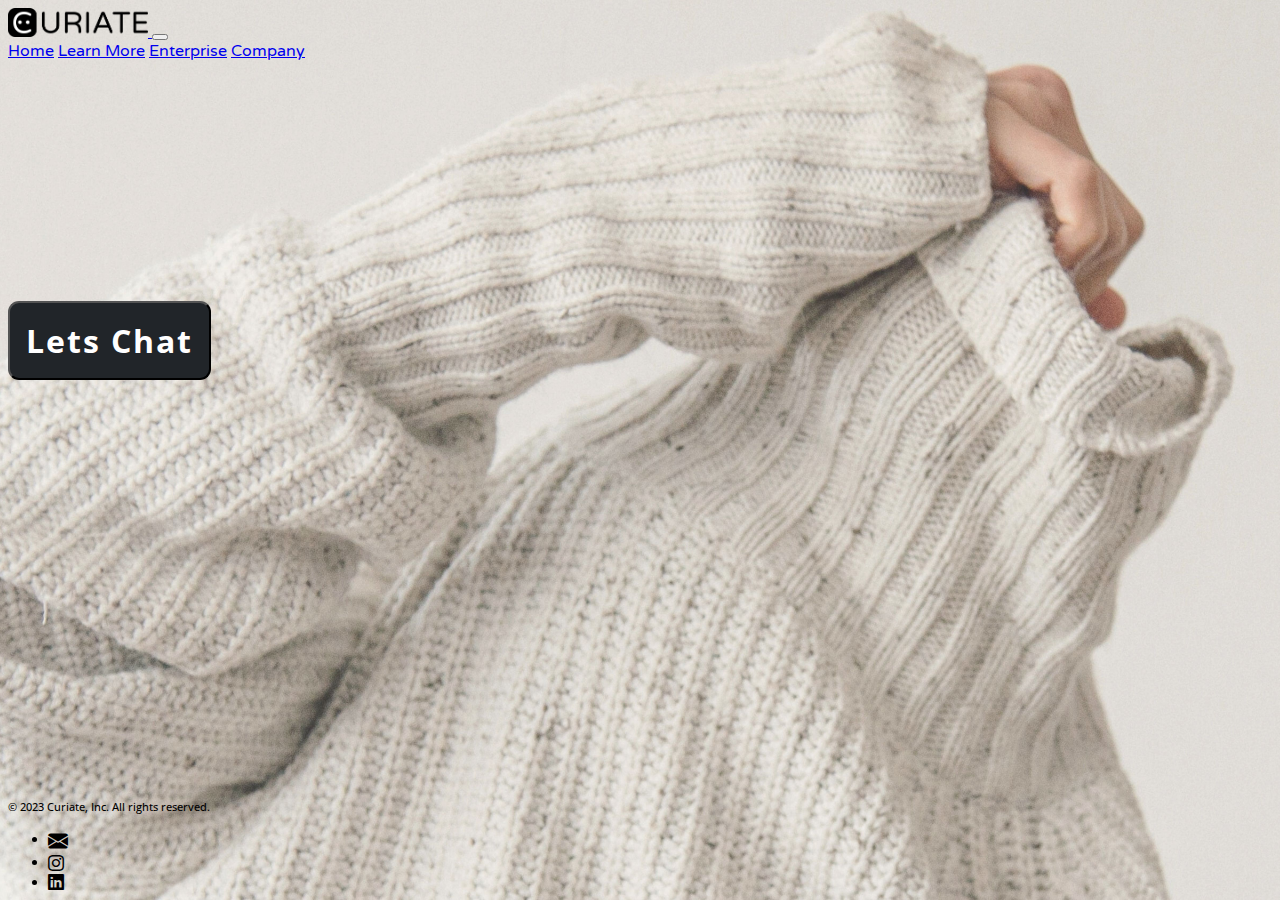
<file: investors.html>
<!DOCTYPE html>
<html lang="en">
  <head>
    <!-- Google tag (gtag.js) -->
    <script
      async
      src="https://www.googletagmanager.com/gtag/js?id=G-TH2ETNW6WL"
    ></script>
    <meta charset="utf-8" />
    <meta content="width=device-width, initial-scale=1.0" name="viewport" />

    <title>Curiate</title>
    <meta content="" name="description" />
    <meta content="" name="keywords" />

    <link href="assets/images/favicon.png" rel="icon" />

    <link rel="preconnect" href="https://fonts.googleapis.com" />
    <link rel="preconnect" href="https://fonts.gstatic.com" crossorigin />
    <link
      href="https://fonts.googleapis.com/css2?family=Varela+Round&display=swap"
      rel="stylesheet"
    />
    <link rel="preconnect" href="https://fonts.googleapis.com" />
    <link rel="preconnect" href="https://fonts.gstatic.com" crossorigin />
    <link
      href="https://fonts.googleapis.com/css2?family=Open+Sans:ital,wght@0,300;0,400;0,500;0,600;0,700;0,800;1,300;1,400;1,500;1,600;1,700;1,800&display=swap"
      rel="stylesheet"
    />

    <link
      href="https://cdn.jsdelivr.net/npm/bootstrap@5.3.1/dist/css/bootstrap.min.css"
      rel="stylesheet"
      integrity="sha384-4bw+/aepP/YC94hEpVNVgiZdgIC5+VKNBQNGCHeKRQN+PtmoHDEXuppvnDJzQIu9"
      crossorigin="anonymous"
    />
    <link
      rel="stylesheet"
      href="https://cdn.jsdelivr.net/npm/bootstrap-icons@1.10.5/font/bootstrap-icons.css"
    />

    <link href="css/style.css" rel="stylesheet" />
    <script type="text/javascript" src="/js/script.js"></script>
  </head>
  <body
    style="
      background-image: url(./assets/images/investors-bg.jpg);
      background-size: cover;
      background-position: center center;
      background-attachment: fixed;
    "
  >
    <main>
      <nav class="navbar navbar-expand-lg mt-lg-3 mb-lg-5">
        <div class="container container-lg-fluid">
          <a class="navbar-brand d-flex align-items-center" href="./index.html">
            <img
              id="navbar-logo"
              src="assets/images/logo-with-name.png"
              alt=""
            />
          </a>
          <button
            class="navbar-toggler"
            type="button"
            data-bs-toggle="collapse"
            data-bs-target="#navbarNavAltMarkup"
            aria-controls="navbarNavAltMarkup"
            aria-expanded="false"
            aria-label="Toggle navigation"
          >
            <span class="navbar-toggler-icon"></span>
          </button>
          <div class="collapse navbar-collapse" id="navbarNavAltMarkup">
            <div class="navbar-nav ms-auto">
              <a class="nav-item nav-link px-3" href="./index.html">Home</a>
              <a class="nav-item nav-link px-3" href="./learnmore.html"
                >Learn More</a
              >
              <a class="nav-item nav-link px-3" href="./partnerships.html"
                >Enterprise</a
              >
              <!-- <a class="nav-item nav-link" href="./meet-curiate.html">Demo</a> -->
              <a class="nav-item nav-link px-3" href="./about.html">Company</a>
            </div>
          </div>
        </div>
      </nav>
      <section class="content">
        <div
          class="container-fluid d-flex justify-content-center align-items-center"
        >
          <button
            type="submit"
            class="btn btn-frosted"
            onclick="window.open('https://calendly.com/meetcuriate')"
          >
            Lets Chat
          </button>
        </div>
      </section>
    </main>
    <div class="container">
      <footer class="text-center border-top border-dark">
        <div
          class="d-flex flex-wrap justify-content-between align-items-center"
        >
          <div class="col-md-4 d-flex text-center p-3 copyright-text">
            © 2023 Curiate, Inc. All rights reserved.
          </div>
          <ul class="nav col-md-4 justify-content-end list-unstyled d-flex">
            <li class="ms-3">
              <a class="text-muted" href="mailto:contact@curiate.cc">
                <i class="bi bi-envelope-fill" id="icon-social-email"></i>
              </a>
            </li>
            <li class="ms-3">
              <a
                class="text-muted"
                href="https://www.instagram.com/curiate.cc/"
                target="_blank"
              >
                <i class="bi bi-instagram" id="icon-social-instagram"></i>
              </a>
            </li>
            <li class="ms-3">
              <a
                class="text-muted"
                href="https://www.linkedin.com/company/curiateco/"
                target="_blank"
              >
                <i class="bi bi-linkedin" id="icon-social-linkedin"></i>
              </a>
            </li>
          </ul>
        </div>
      </footer>
    </div>

    <script
      src="https://cdn.jsdelivr.net/npm/bootstrap@5.3.1/dist/js/bootstrap.bundle.min.js"
      integrity="sha384-HwwvtgBNo3bZJJLYd8oVXjrBZt8cqVSpeBNS5n7C8IVInixGAoxmnlMuBnhbgrkm"
      crossorigin="anonymous"
    ></script>
    <script>
      // JavaScript to handle the active class toggle
      const navLinks = document.querySelectorAll(".nav-link");

      navLinks.forEach((link) => {
        link.addEventListener("click", function () {
          // Remove 'active' class from all nav links
          navLinks.forEach((link) => link.classList.remove("active"));
          // Add 'active' class to the clicked link
          this.classList.add("active");
        });
      });
    </script>
  </body>
</html>
</file>
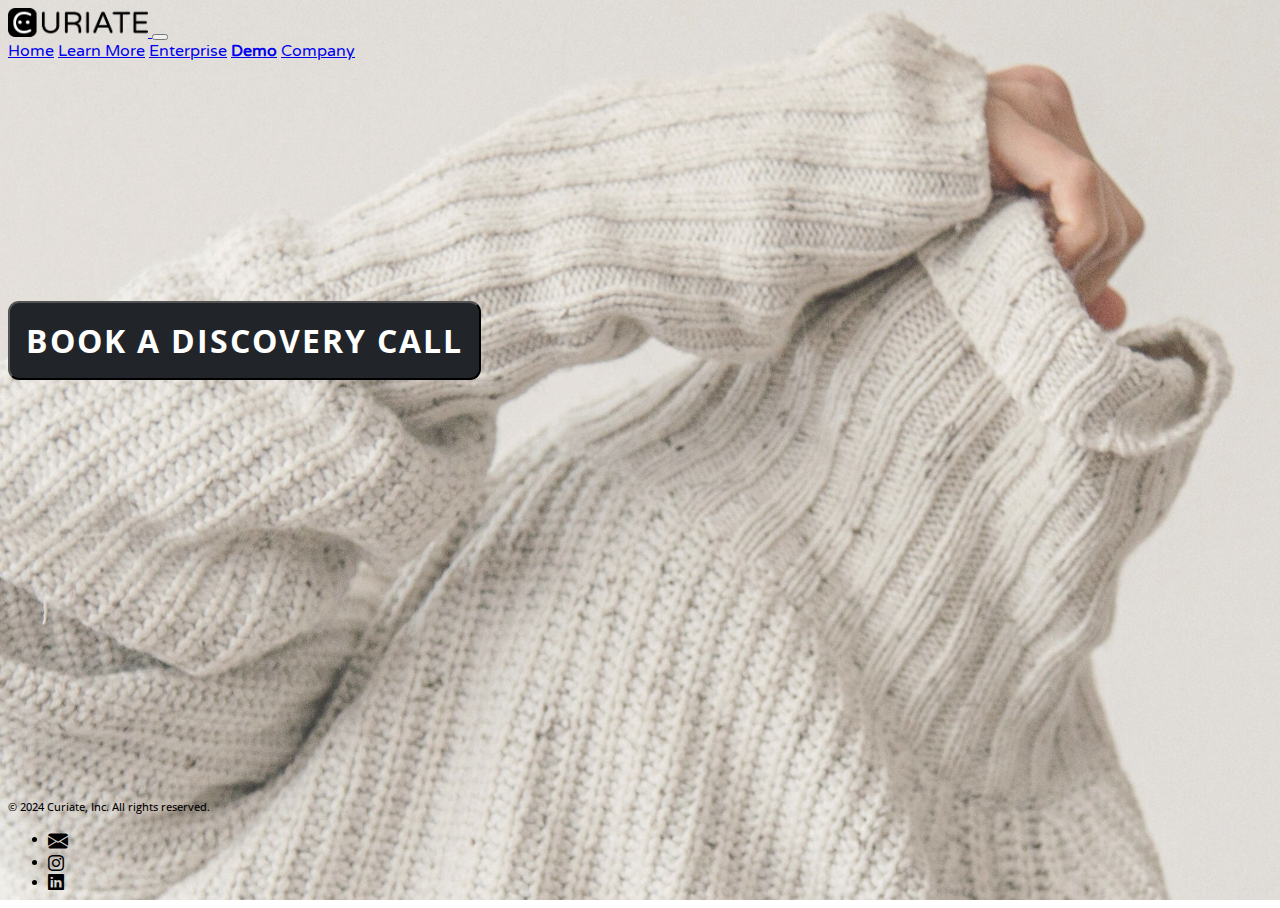
<file: meet-curiate.html>
<!DOCTYPE html>
<html lang="en">
  <head>
    <!-- Google tag (gtag.js) -->
    <script
      async
      src="https://www.googletagmanager.com/gtag/js?id=G-TH2ETNW6WL"
    ></script>
    <meta charset="utf-8" />
    <meta content="width=device-width, initial-scale=1.0" name="viewport" />

    <title>Curiate</title>
    <meta content="" name="description" />
    <meta content="" name="keywords" />

    <link href="assets/images/favicon.png" rel="icon" />

    <link rel="preconnect" href="https://fonts.googleapis.com" />
    <link rel="preconnect" href="https://fonts.gstatic.com" crossorigin />
    <link
      href="https://fonts.googleapis.com/css2?family=Varela+Round&display=swap"
      rel="stylesheet"
    />
    <link rel="preconnect" href="https://fonts.googleapis.com" />
    <link rel="preconnect" href="https://fonts.gstatic.com" crossorigin />
    <link
      href="https://fonts.googleapis.com/css2?family=Open+Sans:ital,wght@0,300;0,400;0,500;0,600;0,700;0,800;1,300;1,400;1,500;1,600;1,700;1,800&display=swap"
      rel="stylesheet"
    />

    <link
      href="https://cdn.jsdelivr.net/npm/bootstrap@5.3.1/dist/css/bootstrap.min.css"
      rel="stylesheet"
      integrity="sha384-4bw+/aepP/YC94hEpVNVgiZdgIC5+VKNBQNGCHeKRQN+PtmoHDEXuppvnDJzQIu9"
      crossorigin="anonymous"
    />
    <link
      rel="stylesheet"
      href="https://cdn.jsdelivr.net/npm/bootstrap-icons@1.10.5/font/bootstrap-icons.css"
    />

    <link href="css/style.css" rel="stylesheet" />
    <script type="text/javascript" src="/js/script.js"></script>
  </head>
  <body
    style="
      background-image: url(./assets/images/investors-bg.jpg);
      background-size: cover;
      background-position: center center;
      background-attachment: fixed;
    "
  >
    <main>
      <nav class="navbar navbar-expand-lg mt-lg-3 mb-lg-5">
        <div class="container container-lg-fluid">
          <a class="navbar-brand d-flex align-items-center" href="./index.html">
            <img
              id="navbar-logo"
              src="assets/images/logo-with-name.png"
              alt=""
            />
          </a>
          <button
            class="navbar-toggler"
            type="button"
            data-bs-toggle="collapse"
            data-bs-target="#navbarNavAltMarkup"
            aria-controls="navbarNavAltMarkup"
            aria-expanded="false"
            aria-label="Toggle navigation"
          >
            <span class="navbar-toggler-icon"></span>
          </button>
          <div class="collapse navbar-collapse" id="navbarNavAltMarkup">
            <div class="navbar-nav ms-auto">
              <a class="nav-item nav-link" href="./index.html">Home</a>
              <a class="nav-item nav-link" href="./learnmore.html"
                >Learn More</a
              >
              <a class="nav-item nav-link" href="./partnerships.html"
                >Enterprise</a
              >
              <a class="nav-item nav-link active" href="./meet-curiate.html"
                >Demo</a
              >
              <a class="nav-item nav-link" href="./about.html">Company</a>
            </div>
          </div>
        </div>
      </nav>
      <section class="content">
        <div
          class="container-fluid d-flex justify-content-center align-items-center"
        >
          <button
            type="submit"
            class="btn btn-frosted"
            onclick="window.open('https://calendly.com/meetcuriate')"
          >
            BOOK A DISCOVERY CALL
          </button>
        </div>
      </section>
    </main>
    <div class="container">
      <footer class="text-center border-top border-dark">
        <div
          class="d-flex flex-wrap justify-content-between align-items-center"
        >
          <div class="col-md-4 d-flex text-center p-3 copyright-text">
            © 2024 Curiate, Inc. All rights reserved.
          </div>
          <ul class="nav col-md-4 justify-content-end list-unstyled d-flex">
            <li class="ms-3">
              <a class="text-muted" href="mailto:contact@curiate.cc">
                <i class="bi bi-envelope-fill" id="icon-social-email"></i>
              </a>
            </li>
            <li class="ms-3">
              <a
                class="text-muted"
                href="https://www.instagram.com/curiate.cc/"
                target="_blank"
              >
                <i class="bi bi-instagram" id="icon-social-instagram"></i>
              </a>
            </li>
            <li class="ms-3">
              <a
                class="text-muted"
                href="https://www.linkedin.com/company/curiateco/"
                target="_blank"
              >
                <i class="bi bi-linkedin" id="icon-social-linkedin"></i>
              </a>
            </li>
          </ul>
        </div>
      </footer>
    </div>

    <script
      src="https://cdn.jsdelivr.net/npm/bootstrap@5.3.1/dist/js/bootstrap.bundle.min.js"
      integrity="sha384-HwwvtgBNo3bZJJLYd8oVXjrBZt8cqVSpeBNS5n7C8IVInixGAoxmnlMuBnhbgrkm"
      crossorigin="anonymous"
    ></script>
    <script>
      // JavaScript to handle the active class toggle
      const navLinks = document.querySelectorAll(".nav-link");

      navLinks.forEach((link) => {
        link.addEventListener("click", function () {
          // Remove 'active' class from all nav links
          navLinks.forEach((link) => link.classList.remove("active"));
          // Add 'active' class to the clicked link
          this.classList.add("active");
        });
      });
    </script>
  </body>
</html>
</file>
<file: css/style.css>
@import url('https://fonts.googleapis.com/css2?family=Space+Grotesk:wght@300..700&display=swap');

html {
  scroll-behavior: smooth;
  height: 100%;
}
body {
  background-color: white;
  min-height: 100vh;
  padding: 0;
  display: flex;
  flex-direction: column;
}
.custom-font {
  font-family: Arial, Helvetica, sans-serif;
}
nav {
  flex-grow: 0;
}
main {
  flex-grow: 1;
}
footer {
  flex-shrink: 0;
}

#dots-container {
  position: fixed;
  top: 50%;
  right: 20px;
  transform: translateY(-50%);
}

.dot {
  width: 7.5px;
  height: 7.5px;
  background-color: #ccc; /* Inactive dot color */
  border-radius: 50%;
  margin: 7.5px 0;
  cursor: pointer;
}

.active-dot {
  background-color: black; /* Active dot color */
}

.nav-link {
  font-family: "Varela Round", sans-serif;
}
.nav-link.active {
  font-weight: bold;
}
#navbar-logo {
  max-width: 140px;
  max-height: auto;
}
.video {
  max-width: 100%;
  max-height: auto;
}
#pg-2,
#pg-3,
#pg-4,
#pg-5 {
  display: none;
}

input[type="radio"] {
  filter: grayscale(200%) contrast(90%);
}
.p-form-in {
  font-family: "Varela Round", sans-serif;
}

.btn-schedule-call,
.btn-frosted {
  background-color: #212529 !important;
  color: #ffffff !important;
}
.btn-schedule-call:hover,
.btn-frosted:hover {
  background-color: #424649 !important;
}
.btn-frosted {
  border-radius: 11px !important;
}
@media screen and (min-width: 200px) {
  #icon-social-email {
    vertical-align: middle;
    font-size: 1rem;
    color: black;
  }
  #icon-social-instagram,
  #icon-social-linkedin {
    font-size: 0.75rem;
    color: black;
  }
  .copyright-text {
    font-family: "Open Sans", sans-serif;
    font-weight: 500;
    font-size: 6px;
  }
  #brand-name {
    padding-top: 1vw;
    font-weight: bold;
    letter-spacing: 2vw;
    line-height: 3.87vw;
    text-align: center;
    font-size: 10vw;
    padding-left: 1.5vw;
  }
  #brand-description {
    font-family: "Open Sans", sans-serif;
    font-weight: 700;
    line-height: 3vw;
    text-align: center;
    font-size: 2.46vw;
    letter-spacing: 0.4vw;
  }
  #email-label {
    font-family: "Open Sans", sans-serif;
    font-weight: 500;
    font-size: 3.07vw;
    letter-spacing: 0.76vw;
  }
  #input-email {
    font-family: "Varela Round", sans-serif;
    font-weight: 400;
    font-size: 3.07vw;
  }
  #input-button {
    font-family: "Varela Round", sans-serif;
    font-weight: 400;
    font-size: 3.07vw;
    letter-spacing: 0.1vw;
    padding-right: 20vw;
    padding-left: 20vw;
  }
  #learn-more-video {
    max-width: 100%;
    max-height: auto;
  }
  .arrow {
    text-align: center;
  }
  #arrow-pg-1 {
    margin: 3% 0% 0% 0%;
  }
  #arrow-pg-2 {
    margin: 3% 0% 0% 0%;
  }
  #arrow-pg-3 {
    margin: 3% 0% 0% 0%;
  }
  #arrow-pg-4 {
    margin: 3% 0% 0% 0%;
  }
  #arrow-pg-5 {
    margin: 3% 0% 0% 0%;
  }
  #learn-more-copy-pg-2 {
    margin-top: 1.5rem;
    max-width: 100%;
    max-height: auto;
  }
  #learn-more-img-pg-2 {
    max-width: 100%;
    max-height: auto;
  }
  #learn-more-copy-pg-3 {
    margin-top: 1.5rem;
    max-width: 100%;
    max-height: auto;
  }
  #learn-more-img-pg-3 {
    max-width: 100%;
    max-height: auto;
  }
  #learn-more-copy-pg-4 {
    margin-top: 1.5rem;
    max-width: 100%;
    max-height: auto;
  }
  #learn-more-img-pg-4 {
    max-width: 100%;
    max-height: auto;
  }
  #learn-more-copy-pg-5 {
    max-width: 100%;
    max-height: auto;
  }
  #learn-more-img-pg-5 {
    margin-top: 1.5rem;
    max-width: 100%;
    max-height: auto;
  }
  .tab-feature {
    margin-top: 0.75rem;
    border: 10px solid black;
    border-collapse: separate !important;
    border-radius: 15%;
    border-spacing: 1.5rem;
  }
  .tab-feature-header {
    text-align: center;
    font-family: "Open Sans", sans-serif;
    font-weight: 700;
    font-size: 2rem;
    color: black;
    letter-spacing: 0.5rem;
  }
  .tab-feature-ico {
    max-width: 3rem;
    max-height: auto;
    font-size: 3rem;
    color: black;
  }
  .tab-feature-text {
    font-family: "Open Sans", sans-serif;
    font-weight: 700;
    font-size: 1rem;
    letter-spacing: 0.25rem;
    color: black;
  }
  .box {
    background-color: #ffffffeb;
    box-shadow: rgba(0, 0, 0, 0.25) 0px 0.0625em 0.0625em,
      rgba(0, 0, 0, 0.25) 0px 0.125em 0.5em,
      rgba(255, 255, 255, 0.1) 0px 0px 0px 1px inset;
    border: none;
    border-radius: 4%;
    padding-left: 1.5rem;
    padding-right: 1.5rem;
    padding-top: 2rem;
    padding-bottom: 2rem;
    font-size: 1rem !important;
  }
  #p-head {
    font-family: "Varela Round", sans-serif;
    font-weight: bold;
    font-size: 1.6rem;
    color: black;
    margin-top: 1rem;
    margin-bottom: 1rem;
    text-align: center;
  }
  .p-form-in-cont {
    margin-top: 0.375rem;
    margin-bottom: 0.375rem;
  }
  .small-flex {
    flex-direction: column !important;
    width: 100% !important;
    align-items: center;
  }
  .col-12 > .col-6 {
    width: 100%;
  }
  .p-form-in-label {
    font-family: "Open Sans", sans-serif;
    font-weight: 700;
    font-size: 1rem;
  }
  .p-form-in {
    font-family: "Open Sans", sans-serif;
    font-weight: 700;
    font-size: 1rem;
  }
  .p-form-radio-legend {
    font-family: "Open Sans", sans-serif;
    font-weight: 700;
    font-size: 1rem;
    text-align: center;
  }
  .p-form-radio-label {
    font-family: "Open Sans", sans-serif;
    font-weight: 700;
    font-size: 1rem;
  }
  .btn-schedule-call {
    font-family: "Open Sans", sans-serif;
    font-weight: 700;
    font-size: 1rem;
    letter-spacing: 0.125rem;
    border: none;
    box-shadow: rgba(100, 100, 111, 0.2) 0px 7px 29px 0px;
    border-radius: 25px;
    padding: 0.4rem 1.2rem;
  }
  .btn-frosted {
    font-family: "Open Sans", sans-serif;
    font-weight: 700;
    font-size: 1rem;
    margin: 2.5rem auto 2.5rem auto;
    background: rgba(255, 255, 255, 0.5);
    border-radius: 50px;
  }
  .user-tx-ico {
    max-width: 2.5rem;
    max-height: auto;
    font-size: 2.5rem;
    color: black;
  }
  .user-tx-txt {
    font-family: "Open Sans", sans-serif;
    font-weight: 700;
    font-size: 1.75rem;
    letter-spacing: 0.25rem;
    color: black;
    text-align: center;
  }
  .p-tx-ico {
    max-height: auto;
    max-width: 50px;
    font-size: 50px;
    color: black;
  }
  .p-tx-txt {
    font-family: "Open Sans", sans-serif;
    font-weight: 700;
    font-size: 30px;
    letter-spacing: 4px;
    color: black;
    text-align: center;
  }
  #q-and-a {
    text-align: center;
    margin-top: 5vh;
    margin-left: 22.5%;
    margin-right: 25.5%;
  }
  #about-me-q {
    font-size: 1.5rem;
    font-family: "Varela Round", sans-serif;
  }
  #about-me-a {
    font-size: 0.75rem;
    font-family: "Varela Round", sans-serif;
  }
  #about-me-arrow-pg-1 {
    margin: 15% 0% 0% 0%;
  }
  #about-me-arrow-pg-2 {
    margin: 15% 0% 0% 0%;
  }
  #about-me-arrow-pg-3 {
    margin: 15% 0% 0% 0%;
  }
  #about-me-arrow-pg-4 {
    margin: 19% 0% 0% 0%;
  }
}
@media screen and (min-width: 388px) {
  .copyright-text {
    font-family: "Open Sans", sans-serif;
    font-weight: 500;
    font-size: 12px;
  }
  #brand-name {
    padding-top: 1vw;

    font-weight: bold;
    letter-spacing: 3.4vw;
    line-height: 3vw;
    text-align: center;
    font-size: 9vw;
    padding-left: 1.5vw;
  }
  #brand-description {
    font-family: "Open Sans", sans-serif;
    font-weight: 700;
    line-height: 3vw;
    text-align: center;
    font-size: 2.21vw;
    letter-spacing: 0.36vw;
  }
  #email-label {
    font-family: "Open Sans", sans-serif;
    font-weight: 500;
    font-size: 2.76vw;
    letter-spacing: 0.692vw;
  }
  #input-email {
    font-family: "Varela Round", sans-serif;
    font-weight: 400;
    font-size: 2.76vw;
  }
  #input-button {
    font-family: "Varela Round", sans-serif;
    font-weight: 400;
    font-size: 2.76vw;
    letter-spacing: 0.385vw;
    padding-right: 23.5vw;
    padding-left: 23.5vw;
  }
  #learn-more-video {
    max-width: 100%;
    max-height: auto;
  }
  .arrow {
    text-align: center;
  }
  #arrow-pg-1 {
    margin: 3% 0% 0% 0%;
  }
  #arrow-pg-2 {
    margin: 3% 0% 0% 0%;
  }
  #arrow-pg-3 {
    margin: 3% 0% 0% 0%;
  }
  #arrow-pg-4 {
    margin: 3% 0% 0% 0%;
  }
  #arrow-pg-5 {
    margin: 3% 0% 0% 0%;
  }
  #learn-more-copy-pg-2 {
    max-width: 100%;
    max-height: auto;
  }
  #learn-more-img-pg-2 {
    max-width: 100%;
    max-height: auto;
  }
  #learn-more-copy-pg-3 {
    max-width: 100%;
    max-height: auto;
  }
  #learn-more-img-pg-3 {
    max-width: 100%;
    max-height: auto;
  }
  #learn-more-copy-pg-4 {
    max-width: 100%;
    max-height: auto;
  }
  #learn-more-img-pg-4 {
    max-width: 100%;
    max-height: auto;
  }
  #learn-more-copy-pg-5 {
    max-width: 100%;
    max-height: auto;
  }
  #learn-more-img-pg-5 {
    max-width: 100%;
    max-height: auto;
  }
  .tab-feature {
    margin-top: 0.75rem;
    border: 10px solid black;
    border-collapse: separate !important;
    border-radius: 15%;
    border-spacing: 1.5rem;
  }
  .tab-feature-header {
    text-align: center;
    font-family: "Open Sans", sans-serif;
    font-weight: 700;
    font-size: 1.4rem;
    color: black;
  }
  .tab-feature-ico {
    max-width: 3rem;
    max-height: auto;
    font-size: 3rem;
    color: black;
  }
  .tab-feature-text {
    font-family: "Open Sans", sans-serif;
    font-weight: 700;
    font-size: 1rem;
    letter-spacing: 0.25rem;
    color: black;
  }
  .box {
    background-color: #ffffffeb;
    box-shadow: rgba(0, 0, 0, 0.25) 0px 0.0625em 0.0625em,
      rgba(0, 0, 0, 0.25) 0px 0.125em 0.5em,
      rgba(255, 255, 255, 0.1) 0px 0px 0px 1px inset;
    border: none;
    border-radius: 4%;
    padding-left: 1.5rem;
    padding-right: 1.5rem;
    padding-top: 2rem;
    padding-bottom: 2rem;
  }
  #p-head {
    font-family: "Varela Round", sans-serif;
    font-weight: bold;
    font-size: 1.6rem;
    color: black;
    margin-top: 1rem;
    margin-bottom: 1rem;
    text-align: center;
  }
  .small-flex {
    flex-direction: column !important;
    width: 100% !important;
    align-items: center;
  }
  .col-12 > .col-6 {
    width: 100%;
  }
  .p-form-in-cont {
    margin-top: 0.375rem;
    margin-bottom: 0.375rem;
  }
  .p-form-in-label {
    font-family: "Open Sans", sans-serif;
    font-weight: 700;
    font-size: 1rem;
  }
  .p-form-in {
    font-family: "Open Sans", sans-serif;
    font-weight: 700;
    font-size: 1rem;
  }
  .p-form-radio-legend {
    font-family: "Open Sans", sans-serif;
    font-weight: 700;
    font-size: 1rem;
    text-align: center;
  }
  .p-form-radio-label {
    font-family: "Open Sans", sans-serif;
    font-weight: 700;
    font-size: 1rem;
  }
  .btn-schedule-call {
    font-family: "Open Sans", sans-serif;
    font-weight: 500;
    font-size: 1rem;
    letter-spacing: 0.125rem;
    border: none;
    box-shadow: rgba(100, 100, 111, 0.2) 0px 7px 29px 0px;
    border-radius: 10px;
    padding: 0.4rem 1.2rem;
  }
  .btn-frosted {
    font-family: "Open Sans", sans-serif;
    font-weight: 700;
    font-size: 1.5rem;
    margin: 5rem auto 5rem auto;
    background: rgba(255, 255, 255, 0.5);
    border-radius: 50px;
  }
  .user-tx-ico {
    max-width: 2.5rem;
    max-height: auto;
    font-size: 2.5rem;
    color: black;
  }
  .user-tx-txt {
    font-family: "Open Sans", sans-serif;
    font-weight: 700;
    font-size: 1.75rem;
    letter-spacing: 0.25rem;
    color: black;
    text-align: center;
  }
  .p-tx-ico {
    max-height: auto;
    max-width: 50px;
    font-size: 50px;
    color: black;
  }
  .p-tx-txt {
    font-family: "Open Sans", sans-serif;
    font-weight: 700;
    font-size: 30px;
    letter-spacing: 4px;
    color: black;
    text-align: center;
  }
  #q-and-a {
    text-align: center;
    margin-top: 11vh;
    margin-left: 22.5%;
    margin-right: 25.5%;
  }
  #about-me-q {
    font-size: 2.5rem;
    font-family: "Varela Round", sans-serif;
  }
  #about-me-a {
    font-size: 1.25rem;
    font-family: "Varela Round", sans-serif;
  }
  #about-me-arrow-pg-1 {
    margin: 7% 0% 0% 0%;
  }
  #about-me-arrow-pg-2 {
    margin: 14% 0% 0% 0%;
  }
  #about-me-arrow-pg-3 {
    margin: 15% 0% 0% 0%;
  }
  #about-me-arrow-pg-4 {
    margin: 19% 0% 0% 0%;
  }
}
@media screen and (min-width: 576px) {
  .copyright-text {
    font-family: "Open Sans", sans-serif;
    font-weight: 500;
    font-size: 10px;
  }
  #brand-name {
    padding-top: 20px;
    font-family: "Varela Round", sans-serif;
    font-weight: bold;
    letter-spacing: 21.32px;
    line-height: 20px;
    text-align: center;
    font-size: 55px;
  }
  #brand-description {
    font-family: "Open Sans", sans-serif;
    font-weight: 700;
    line-height: 40px;
    text-align: center;
    font-size: 13.53px;
    letter-spacing: 2.2px;
  }
  #email-label {
    font-size: 16.92px;
    font-family: "Open Sans", sans-serif;
    font-weight: 500;
    letter-spacing: 4.2px;
  }
  #input-email {
    font-family: "Varela Round", sans-serif;
    font-weight: 400;
    font-size: 16.92px;
  }
  #input-button {
    font-family: "Varela Round", sans-serif;
    font-weight: 400;
    font-size: 16.92px;
    padding-right: 127px;
    padding-left: 127px;
  }
  #learn-more-video {
    max-width: 100%;
    max-height: auto;
  }
  .arrow {
    text-align: center;
  }
  #arrow-pg-1 {
    margin: 3% 0% 0% 0%;
  }
  #arrow-pg-2 {
    margin: 3% 0% 0% 0%;
  }
  #arrow-pg-3 {
    margin: 3% 0% 0% 0%;
  }
  #arrow-pg-4 {
    margin: 3% 0% 0% 0%;
  }
  #arrow-pg-5 {
    margin: 3% 0% 0% 0%;
  }
  #learn-more-copy-pg-2 {
    max-width: 100%;
    max-height: auto;
  }
  #learn-more-img-pg-2 {
    max-width: 100%;
    max-height: auto;
  }
  #learn-more-copy-pg-3 {
    max-width: 100%;
    max-height: auto;
  }
  #learn-more-img-pg-3 {
    max-width: 100%;
    max-height: auto;
  }
  #learn-more-copy-pg-4 {
    max-width: 100%;
    max-height: auto;
  }
  #learn-more-img-pg-4 {
    max-width: 100%;
    max-height: auto;
  }
  #learn-more-copy-pg-5 {
    max-width: 100%;
    max-height: auto;
  }
  #learn-more-img-pg-5 {
    max-width: 100%;
    max-height: auto;
  }
  .tab-feature {
    margin-top: 20px;
    border: 10px solid black;
    border-collapse: separate !important;
    border-radius: 15%;
    border-spacing: 1.5rem;
  }
  .tab-feature-header {
    text-align: center;
    font-family: "Open Sans", sans-serif;
    font-weight: 700;
    font-size: 5vw;
    color: black;
    letter-spacing: 0.5rem;
  }
  .tab-feature-ico {
    max-width: 3rem;
    max-height: auto;
    font-size: 3rem;
    color: black;
  }
  .tab-feature-text {
    font-family: "Open Sans", sans-serif;
    font-weight: 700;
    font-size: 1.75rem;
    letter-spacing: 0.25rem;
    color: black;
  }
  tr td {
    padding-left: 0.5rem;
    padding-right: 0.5rem;
    padding-top: 0.5rem;
    padding-bottom: 0.5rem;
  }
  .box {
    background-color: #ffffffeb;
    box-shadow: rgba(0, 0, 0, 0.25) 0px 0.0625em 0.0625em,
      rgba(0, 0, 0, 0.25) 0px 0.125em 0.5em,
      rgba(255, 255, 255, 0.1) 0px 0px 0px 1px inset;
    border: none;
    border-radius: 3%;
    padding-left: 1.5rem;
    padding-right: 1.5rem;
    padding-top: 2rem;
    padding-bottom: 2rem;
  }
  #p-head {
    font-family: "Varela Round", sans-serif;
    font-weight: bold;
    font-size: 1.6rem;
    color: black;
    margin-top: 1rem;
    margin-bottom: 1rem;
    text-align: center;
  }
  .small-flex {
    flex-direction: column !important;
    width: 100% !important;
    align-items: center;
  }
  .col-12 > .col-6 {
    width: 100%;
  }
  .p-form-in-cont {
    margin-top: 0.375rem;
    margin-bottom: 0.375rem;
  }
  .p-form-in-label {
    font-family: "Open Sans", sans-serif;
    font-weight: 700;
    font-size: 1rem;
  }
  .p-form-in {
    font-family: "Open Sans", sans-serif;
    font-weight: 700;
    font-size: 1rem;
  }
  .p-form-radio-legend {
    font-family: "Open Sans", sans-serif;
    font-weight: 700;
    font-size: 1rem;
    text-align: center;
  }
  .p-form-radio-label {
    font-family: "Open Sans", sans-serif;
    font-weight: 700;
    font-size: 1rem;
  }
  .p-radio-btn {
    margin-left: 0.5rem;
    padding-left: 0.5rem;
  }
  .btn-schedule-call {
    font-family: "Open Sans", sans-serif;
    font-weight: 500;
    font-size: 1rem;
    letter-spacing: 0.125rem;
    border: none;
    box-shadow: rgba(100, 100, 111, 0.2) 0px 7px 29px 0px;
    border-radius: 10px;
    padding: 0.4rem 1.2rem;
  }
  .btn-frosted {
    font-family: "Open Sans", sans-serif;
    font-weight: 700;
    font-size: 2rem;
    letter-spacing: 0.0625rem;
    padding: 0.5rem 0.5rem;
    background: rgba(255, 255, 255, 0.5);
    border-radius: 50px;
    margin: 7.5rem auto 7.5rem auto;
  }
  .user-tx-ico {
    max-width: 3rem;
    max-height: auto;
    font-size: 3rem;
    color: black;
  }
  .user-tx-txt {
    font-family: "Open Sans", sans-serif;
    font-weight: 700;
    font-size: 2rem;
    letter-spacing: 0.25rem;
    color: black;
    text-align: center;
  }
  .p-tx-ico {
    max-height: auto;
    max-width: 40px;
    font-size: 40px;
    color: black;
  }
  .p-tx-txt {
    font-family: "Open Sans", sans-serif;
    font-weight: 700;
    font-size: 30px;
    letter-spacing: 3px;
    color: black;
    text-align: center;
  }
  #q-and-a {
    text-align: center;
    margin-top: 11vh;
    margin-left: 22.5%;
    margin-right: 25.5%;
  }
  #about-me-q {
    font-size: 3rem;
    font-family: "Varela Round", sans-serif;
  }
  #about-me-a {
    font-size: 1.5rem;
    font-family: "Varela Round", sans-serif;
  }
  #about-me-arrow-pg-1 {
    margin: 7% 0% 0% 0%;
  }
  #about-me-arrow-pg-2 {
    margin: 14% 0% 0% 0%;
  }
  #about-me-arrow-pg-3 {
    margin: 15% 0% 0% 0%;
  }
  #about-me-arrow-pg-4 {
    margin: 19% 0% 0% 0%;
  }
}
@media screen and (min-width: 768px) {
  .copyright-text {
    font-family: "Open Sans", sans-serif;
    font-weight: 500;
    font-size: 10px;
  }
  #brand-name {
    padding-top: 20px;
    font-family: "Varela Round", sans-serif;
    font-weight: bold;
    letter-spacing: 23.26px;
    line-height: 50px;
    text-align: center;
    font-size: 60px;
  }
  #brand-description {
    font-family: "Open Sans", sans-serif;
    font-weight: 700;
    line-height: 25px;
    text-align: center;
    font-size: 14.76px;
    letter-spacing: 2.4px;
  }
  #email-label {
    font-size: 18.46px;
    font-family: "Open Sans", sans-serif;
    font-weight: 500;
    letter-spacing: 4.6px;
    text-align: center;
  }
  #input-email {
    font-family: "Varela Round", sans-serif;
    font-weight: 400;
    font-size: 18.46px;
  }
  #input-button {
    font-family: "Varela Round", sans-serif;
    font-weight: 400;
    font-size: 18.46px;
    padding-left: 130px;
    padding-right: 130px;
  }
  #learn-more-video {
    max-width: 100%;
    max-height: auto;
  }
  .arrow {
    text-align: center;
  }
  #arrow-pg-1 {
    margin: 3% 0% 0% 0%;
  }
  #arrow-pg-2 {
    margin: 3% 0% 0% 0%;
  }
  #arrow-pg-3 {
    margin: 3% 0% 0% 0%;
  }
  #arrow-pg-4 {
    margin: 3% 0% 0% 0%;
  }
  #arrow-pg-5 {
    margin: 3% 0% 0% 0%;
  }
  #learn-more-copy-pg-2 {
    max-width: 100%;
    max-height: auto;
  }
  #learn-more-img-pg-2 {
    max-width: 100%;
    max-height: auto;
  }
  #learn-more-copy-pg-3 {
    max-width: 100%;
    max-height: auto;
  }
  #learn-more-img-pg-3 {
    max-width: 100%;
    max-height: auto;
  }
  #learn-more-copy-pg-4 {
    max-width: 100%;
    max-height: auto;
  }
  #learn-more-img-pg-4 {
    max-width: 100%;
    max-height: auto;
  }
  #learn-more-copy-pg-5 {
    max-width: 100%;
    max-height: auto;
  }
  #learn-more-img-pg-5 {
    max-width: 100%;
    max-height: auto;
  }
  .tab-feature {
    margin-top: 20px;
    border: 10px solid black;
    border-collapse: separate !important;
    border-radius: 15%;
    border-spacing: 20px;
  }
  .tab-feature-header {
    text-align: center;
    font-family: "Open Sans", sans-serif;
    font-weight: 700;
    font-size: 50px;
    color: black;
    letter-spacing: 15px;
  }
  .tab-feature-ico {
    max-width: 60px;
    max-height: auto;
    font-size: 60px;
    color: black;
  }
  .tab-feature-text {
    font-family: "Open Sans", sans-serif;
    font-weight: 700;
    font-size: 40px;
    letter-spacing: 5px;
    color: black;
  }
  tr td {
    padding-left: 10px;
    padding-right: 10px;
    padding-top: 10px;
    padding-bottom: 10px;
  }
  .small-flex {
    flex-direction: column !important;
    width: 100% !important;
    align-items: center;
  }
  .col-12 > .col-6 {
    width: 100%;
  }
  .box {
    background-color: #ffffffeb;
    box-shadow: rgba(0, 0, 0, 0.25) 0px 0.0625em 0.0625em,
      rgba(0, 0, 0, 0.25) 0px 0.125em 0.5em,
      rgba(255, 255, 255, 0.1) 0px 0px 0px 1px inset;
    border: none;
    border-radius: 3%;
    padding-left: 1.5rem;
    padding-right: 1.5rem;
    padding-top: 2rem;
    padding-bottom: 2rem;
  }
  #p-head {
    font-family: "Varela Round", sans-serif;
    font-weight: bold;
    font-size: 1.6rem;
    color: black;
    margin-top: 1rem;
    margin-bottom: 1rem;
    text-align: center;
  }
  .p-form-in-cont {
    margin-top: 0.375rem;
    margin-bottom: 0.375rem;
  }
  .p-form-in-label {
    font-family: "Open Sans", sans-serif;
    font-weight: 700;
    font-size: 1rem;
  }
  .p-form-in {
    font-family: "Open Sans", sans-serif;
    font-weight: 700;
    font-size: 1rem;
  }
  .p-form-radio-legend {
    font-family: "Open Sans", sans-serif;
    font-weight: 700;
    font-size: 1rem;
    text-align: center;
  }
  .p-form-radio-label {
    font-family: "Open Sans", sans-serif;
    font-weight: 700;
    font-size: 1rem;
  }
  .btn-schedule-call {
    font-family: "Open Sans", sans-serif;
    font-weight: 500;
    border: none;
    box-shadow: rgba(100, 100, 111, 0.2) 0px 7px 29px 0px;
    border-radius: 10px;
    padding: 0.4rem 1.2rem;
  }
  .btn-frosted {
    font-family: "Open Sans", sans-serif;
    font-weight: 700;
    font-size: 2rem;
    letter-spacing: 0.0625rem;
    padding: 0.5rem 0.5rem;
    background: rgba(255, 255, 255, 0.5);
    border-radius: 50px;
    margin: 10rem auto 10rem auto;
  }
  .user-tx-ico {
    max-width: 5rem;
    max-height: auto;
    font-size: 5rem;
    color: black;
  }
  .user-tx-txt {
    font-family: "Open Sans", sans-serif;
    font-weight: 700;
    font-size: 2.5rem;
    letter-spacing: 0.25rem;
    color: black;
    text-align: center;
  }
  .p-tx-ico {
    max-height: auto;
    max-width: 60px;
    font-size: 60px;
    color: black;
  }
  .p-tx-txt {
    font-family: "Open Sans", sans-serif;
    font-weight: 700;
    font-size: 50px;
    letter-spacing: 2px;
    color: black;
    text-align: center;
  }
  #q-and-a {
    text-align: center;
    margin-top: 12vh;
    margin-left: 22.5%;
    margin-right: 25.5%;
  }
  #about-me-q {
    font-size: 3rem;
    font-family: "Varela Round", sans-serif;
  }
  #about-me-a {
    font-size: 1.5rem;
    font-family: "Varela Round", sans-serif;
  }
  #about-me-arrow-pg-1 {
    margin: 7% 0% 0% 0%;
  }
  #about-me-arrow-pg-2 {
    margin: 14% 0% 0% 0%;
  }
  #about-me-arrow-pg-3 {
    margin: 15% 0% 0% 0%;
  }
  #about-me-arrow-pg-4 {
    margin: 19% 0% 0% 0%;
  }
}
@media screen and (min-width: 992px) {
  #icon-social-email {
    vertical-align: top;
    font-size: 1.25rem;
    color: black;
  }
  #icon-social-instagram,
  #icon-social-linkedin {
    vertical-align: middle;
    font-size: 1rem;
    color: black;
  }
  .copyright-text {
    font-family: "Open Sans", sans-serif;
    font-weight: 500;
    font-size: 0.7rem;
  }
  #brand-name {
    font-family: "Varela Round", sans-serif;
    font-weight: bold;
    letter-spacing: 0.96rem;
    line-height: 0.75rem;
    text-align: center;
    padding: 0;
    font-size: 2.5rem;
  }
  #brand-description {
    font-family: "Open Sans", sans-serif;
    font-weight: 700;
    line-height: 0.75rem;
    text-align: center;
    font-size: 0.61rem;
    letter-spacing: 0.1rem;
    margin-right: 0.8rem;
  }
  #email-label {
    font-size: 0.79rem;
    font-family: "Open Sans", sans-serif;
    font-weight: 500;
    letter-spacing: 0.15rem;
    margin-right: 0.7rem;
  }
  #input-email {
    font-family: "Varela Round", sans-serif;
    font-weight: 400;
    font-size: 0.72rem;
  }
  #input-button {
    font-family: "Varela Round", sans-serif;
    font-weight: 400;
    font-size: 0.72rem;
    padding-left: 0.5rem;
    padding-right: 0.5rem;
    letter-spacing: 0.1rem;
    margin-right: 0.2rem;
  }
  #learn-more-video {
    max-width: 440px;
    max-height: auto;
  }
  .arrow {
    text-align: center;
  }
  #arrow-pg-1 {
    margin: -5.75% 0% 0% 0%;
  }
  #arrow-pg-2 {
    margin: 1% 0% 0% 0%;
  }
  #arrow-pg-3 {
    margin: 1% 0% 0% 0%;
  }
  #arrow-pg-4 {
    margin: 1% 0% 0% 0%;
  }
  #arrow-pg-5 {
    margin: 1% 0% 0% 0%;
  }
  #learn-more-copy-pg-2 {
    margin-top: 0;
    max-width: auto;
    height: 100%;
    max-height: 405px;
  }
  #learn-more-img-pg-2 {
    max-width: auto;
    height: 100%;
    max-height: 405px;
  }
  #learn-more-copy-pg-3 {
    margin-top: 0;
    max-width: auto;
    height: 100%;
    max-height: 405px;
  }
  #learn-more-img-pg-3 {
    max-width: auto;
    height: 100%;
    max-height: 405px;
  }
  #learn-more-copy-pg-4 {
    margin-top: 0;
    max-width: auto;
    height: 100%;
    max-height: 405px;
  }
  #learn-more-img-pg-4 {
    max-width: auto;
    height: 100%;
    max-height: 405px;
  }
  #learn-more-copy-pg-5 {
    max-width: auto;
    height: 100%;
    max-height: 405px;
  }
  #learn-more-img-pg-5 {
    margin-top: 0;
    max-width: auto;
    height: 100%;
    max-height: 405px;
  }
  .tab-feature {
    border: 10px solid black;
    border-collapse: separate !important;
    border-radius: 15%;
    border-spacing: 15px;
  }
  .tab-feature-header {
    text-align: center;
    font-family: "Open Sans", sans-serif;
    font-weight: 700;
    font-size: 28px;
    color: black;
    letter-spacing: 2px;
  }
  .tab-feature-ico {
    max-width: 40px;
    max-height: auto;
    font-size: 40px;
    color: black;
  }
  .tab-feature-text {
    font-family: "Open Sans", sans-serif;
    font-weight: 700;
    font-size: 22px;
    letter-spacing: 2px;
    color: black;
  }
  tr td {
    padding-left: 2px;
    padding-right: 2px;
    padding-top: 2px;
    padding-bottom: 2px;
  }
  .row {
    justify-content: center;
  }
  .order-lg-2 {
    padding: 1rem;
  }
  .box {
    background-color: #ffffffeb;
    box-shadow: rgba(0, 0, 0, 0.25) 0px 0.0625em 0.0625em,
      rgba(0, 0, 0, 0.25) 0px 0.125em 0.5em,
      rgba(255, 255, 255, 0.1) 0px 0px 0px 1px inset;
    border: none;
    border-radius: 4%;
    padding-left: 1.25rem;
    padding-right: 1.25rem;
    padding-top: 1.75rem;
    padding-bottom: 1.75rem;
  }
  #p-head {
    font-family: "Varela Round", sans-serif;
    font-weight: bold;
    font-size: 1.25rem;
    color: black;
    margin-top: 0.75rem;
    margin-bottom: 0.75rem;
    text-align: center;
  }
  .p-form-in-cont {
    margin-top: 0.25rem;
    margin-bottom: 0.25rem;
  }
  .p-form-in-label {
    font-family: "Open Sans", sans-serif;
    font-weight: 700;
    font-size: 0.875rem;
  }
  .p-form-in {
    font-family: "Open Sans", sans-serif;
    font-weight: 700;
    font-size: 0.875rem;
  }
  .p-form-radio-legend {
    font-family: "Open Sans", sans-serif;
    font-weight: 700;
    font-size: 0.875rem;
    text-align: center;
  }
  .p-form-radio-label {
    font-family: "Open Sans", sans-serif;
    font-weight: 700;
    font-size: 0.875rem;
  }
  .btn-schedule-call {
    font-family: "Open Sans", sans-serif;
    font-weight: 500;
    font-size: 0.875rem;
    letter-spacing: 0.125rem;
    border: none;
    box-shadow: rgba(100, 100, 111, 0.2) 0px 7px 29px 0px;
    border-radius: 10px;
    padding: 0.4rem 1.2rem;
  }
  .btn-frosted {
    font-family: "Open Sans", sans-serif;
    font-weight: 700;
    font-size: 2rem;
    letter-spacing: 0.25rem;
    padding: 1rem 1rem;
    background: rgba(255, 255, 255, 0.5);
    border-radius: 50px;
    margin: 15rem auto 15rem auto;
  }
  .user-tx-ico {
    max-width: 40px;
    max-height: auto;
    font-size: 40px;
    color: black;
  }
  .user-tx-txt {
    font-family: "Open Sans", sans-serif;
    font-weight: 700;
    font-size: 20px;
    letter-spacing: 1.6px;
    color: black;
    text-align: center;
  }
  .p-tx-ico {
    max-height: auto;
    max-width: 50px;
    font-size: 50px;
    color: black;
  }
  .p-tx-txt {
    font-family: "Open Sans", sans-serif;
    font-weight: 700;
    font-size: 30px;
    letter-spacing: 2px;
    color: black;
    text-align: center;
  }
  #q-and-a {
    text-align: center;
    margin-top: 13vh;
    margin-left: 22.5%;
    margin-right: 25.5%;
  }
  #about-me-q {
    font-size: 3rem;
    font-family: "Varela Round", sans-serif;
  }
  #about-me-a {
    font-size: 1.5rem;
    font-family: "Varela Round", sans-serif;
  }
  #about-me-arrow-pg-1 {
    margin: 7% 0% 0% 0%;
  }
  #about-me-arrow-pg-2 {
    margin: 14% 0% 0% 0%;
  }
  #about-me-arrow-pg-3 {
    margin: 15% 0% 0% 0%;
  }
  #about-me-arrow-pg-4 {
    margin: 19% 0% 0% 0%;
  }
}
@media screen and (min-width: 1200px) {
  .copyright-text {
    font-family: "Open Sans", sans-serif;
    font-weight: 500;
  }
  #brand-name {
    font-family: "Varela Round", sans-serif;
    font-weight: bold;
    letter-spacing: 1.116rem;
    line-height: 0.75;
    text-align: center;
    font-size: 3rem;
  }
  #brand-description {
    font-family: "Poppins", sans-serif;
    font-weight: 400;
    text-align: center;
    font-size: 1rem;
    line-height: 25px;
    letter-spacing: 0.12rem;
    margin-right: 0.9rem;
  }
  #email-label {
    font-family: "Open Sans", sans-serif;
    font-weight: 500;
    letter-spacing: 0.2rem;
    font-size: 0.9rem;
    margin-right: 0.8rem;
  }
  #input-email {
    font-family: "Varela Round", sans-serif;
    font-weight: 400;
    font-size: 0.85rem;
  }
  #input-button {
    font-family: "Varela Round", sans-serif;
    font-weight: 400;
    font-size: 0.85rem;
    letter-spacing: 0.1rem;
    padding-right: 0.75rem;
    padding-left: 0.75rem;
    margin-right: 0.2rem;
  }
  #learn-more-video {
    max-width: 542px;
    max-height: auto;
  }
  .arrow {
    text-align: center;
  }
  #arrow-pg-1 {
    margin: -2% 0% 0% 0%;
  }
  #arrow-pg-2 {
    margin: 1% 0% 0% 0%;
  }
  #arrow-pg-3 {
    margin: 1% 0% 0% 0%;
  }
  #arrow-pg-4 {
    margin: 1% 0% 0% 0%;
  }
  #arrow-pg-5 {
    margin: 1% 0% 0% 0%;
  }
  #learn-more-copy-pg-2 {
    max-width: auto;
    height: 100%;
    max-height: 490px;
  }
  #learn-more-img-pg-2 {
    max-width: auto;
    height: 100%;
    max-height: 555px;
  }
  #learn-more-copy-pg-3 {
    max-width: auto;
    height: 100%;
    max-height: 490px;
  }
  #learn-more-img-pg-3 {
    max-width: auto;
    height: 100%;
    max-height: 490px;
  }
  #learn-more-copy-pg-4 {
    max-width: auto;
    height: 100%;
    max-height: 490px;
  }
  #learn-more-img-pg-4 {
    max-width: auto;
    height: 100%;
    max-height: 490px;
  }
  #learn-more-copy-pg-5 {
    max-width: auto;
    height: 100%;
    max-height: 490px;
  }
  #learn-more-img-pg-5 {
    max-width: auto;
    height: 100%;
    max-height: 490px;
  }
  .tab-feature {
    border: 10px solid black;
    border-collapse: separate !important;
    border-radius: 15%;
    border-spacing: 22px;
  }
  .tab-feature-header {
    text-align: center;
    font-family: "Open Sans", sans-serif;
    font-weight: 700;
    font-size: 37px;
    color: black;
    letter-spacing: 7px;
  }
  .tab-feature-ico {
    max-width: 50px;
    max-height: auto;
    font-size: 50px;
    color: black;
  }
  .tab-feature-text {
    font-family: "Open Sans", sans-serif;
    font-weight: 700;
    font-size: 25px;
    letter-spacing: 3px;
    color: black;
  }
  tr td {
    padding-left: 3px;
    padding-right: 3px;
    padding-top: 3px;
    padding-bottom: 3px;
  }
  .row {
    justify-content: center;
  }
  .box {
    background-color: #ffffffeb;
    box-shadow: rgba(0, 0, 0, 0.25) 0px 0.0625em 0.0625em,
      rgba(0, 0, 0, 0.25) 0px 0.125em 0.5em,
      rgba(255, 255, 255, 0.1) 0px 0px 0px 1px inset;
    border: none;
    border-radius: 4%;
    padding-left: 1.5rem;
    padding-right: 1.5rem;
    padding-top: 2rem;
    padding-bottom: 2rem;
  }
  #p-head {
    font-family: "Varela Round", sans-serif;
    font-weight: bold;
    font-size: 1.5rem;
    color: black;
    margin-top: 1rem;
    margin-bottom: 1rem;
    text-align: center;
  }
  .small-flex {
    flex-direction: column !important;
    width: 100% !important;
    align-items: center;
  }
  .small-flex > .col-12 {
    display: flex !important;
    flex-direction: row !important;
    gap: 1rem;
    justify-content: flex-end;
  }
  .small-flex .col-12 > .col-6 {
    width: auto;
  }
  .small-flex .col-12 > .col-6:last-child {
    flex-grow: 2;
  }
  .p-form-in-cont {
    margin-top: 0.375rem;
    margin-bottom: 0.375rem;
  }
  .p-form-in-label {
    font-family: "Open Sans", sans-serif;
    font-weight: 700;
    font-size: 1rem;
  }
  .p-form-in {
    font-family: "Open Sans", sans-serif;
    font-weight: 700;
    font-size: 1rem;
  }
  .p-form-radio-legend {
    font-family: "Open Sans", sans-serif;
    font-weight: 700;
    font-size: 1rem;
    text-align: center;
  }
  .p-form-radio-label {
    font-family: "Open Sans", sans-serif;
    font-weight: 700;
    font-size: 1rem;
  }
  .btn-schedule-call {
    font-family: "Open Sans", sans-serif;
    font-weight: 500;
    font-size: 1rem;
    letter-spacing: 0.125rem;
    border: none;
    box-shadow: rgba(100, 100, 111, 0.2) 0px 7px 29px 0px;
    border-radius: 9px;
    padding: 0.4rem 1.2rem;
  }
  .btn-frosted {
    font-family: "Open Sans", sans-serif;
    font-weight: 700;
    font-size: 2rem;
    letter-spacing: 0.125rem;
    padding: 1rem 1rem;
    background: rgba(255, 255, 255, 0.5);
    border-radius: 50px;
    margin: 15rem auto 15rem auto;
  }
  .user-tx-ico {
    max-width: 45px;
    max-height: auto;
    font-size: 45px;
    color: black;
  }
  .user-tx-txt {
    font-family: "Open Sans", sans-serif;
    font-weight: 700;
    font-size: 24px;
    letter-spacing: 2px;
    color: black;
    text-align: center;
  }
  .p-tx-ico {
    max-height: auto;
    max-width: 60px;
    font-size: 60px;
    color: black;
  }
  .p-tx-txt {
    font-family: "Open Sans", sans-serif;
    font-weight: 700;
    font-size: 35px;
    letter-spacing: 2px;
    color: black;
    text-align: center;
  }
  #q-and-a {
    text-align: center;
    margin-top: 12vh;
    margin-left: 22.5%;
    margin-right: 25.5%;
  }
  #about-me-q {
    font-size: 3rem;
    font-family: "Varela Round", sans-serif;
  }
  #about-me-a {
    font-size: 1.5rem;
    font-family: "Varela Round", sans-serif;
  }
  #about-me-arrow-pg-1 {
    margin: 7% 0% 0% 0%;
  }
  #about-me-arrow-pg-2 {
    margin: 10% 0% 0% 0%;
  }
  #about-me-arrow-pg-3 {
    margin: 11% 0% 0% 0%;
  }
  #about-me-arrow-pg-4 {
    margin: 11% 0% 0% 0%;
  }
}
@media screen and (min-width: 10000px) {
  .copyright-text {
    font-family: "Open Sans", sans-serif;
    font-weight: 500;
  }
  #brand-name {
    letter-spacing: 0.5rem;
    line-height: 1rem;
    text-align: center;
    font-size: 3.25rem;
  }
  #brand-description {
    font-family: "Open Sans", sans-serif;
    font-weight: 700;
    line-height: 2.5rem;
    text-align: center;
    font-size: 0.8rem;
    letter-spacing: 0.13rem;
    margin-right: 0.9rem;
  }
  #email-label {
    font-family: "Open Sans", sans-serif;
    font-weight: 500;
    letter-spacing: 0.2rem;
    font-size: 1rem;
    margin-right: 0.7rem;
  }
  #input-email {
    font-family: "Varela Round", sans-serif;
    font-weight: 400;
    font-size: 0.9rem;
  }
  #input-button {
    font-family: "Varela Round", sans-serif;
    font-weight: 400;
    font-size: 0.9rem;
    margin-right: 0.4rem;
    padding-left: 1rem;
    padding-right: 1rem;
    letter-spacing: 0.1rem;
    text-align: center;
  }
  #learn-more-video {
    width: 100%;
    max-width: 542px;
    max-height: auto;
  }
  .arrow {
    text-align: center;
  }
  #arrow-pg-1 {
    margin: -3.25% 0% 0% 0%;
  }
  #arrow-pg-2 {
    margin: 1% 0% 0% 0%;
  }
  #arrow-pg-3 {
    margin: 1% 0% 0% 0%;
  }
  #arrow-pg-4 {
    margin: 1% 0% 0% 0%;
  }
  #arrow-pg-5 {
    margin: 1% 0% 0% 0%;
  }
  #learn-more-copy-pg-2 {
    max-width: auto;
    height: 100%;
    max-height: 490px;
  }
  #learn-more-img-pg-2 {
    max-width: auto;
    height: 100%;
    max-height: 490px;
  }
  #learn-more-copy-pg-3 {
    max-width: auto;
    height: 100%;
    max-height: 490px;
  }
  #learn-more-img-pg-3 {
    max-width: auto;
    height: 100%;
    max-height: 490px;
  }
  #learn-more-copy-pg-4 {
    max-width: auto;
    height: 100%;
    max-height: 555px;
    max-height: 555px;
  }
  #learn-more-img-pg-4 {
    max-width: auto;
    height: 100%;
    max-height: 490px;
  }
  #learn-more-copy-pg-5 {
    max-width: auto;
    height: 100%;
    max-height: 490px;
  }
  #learn-more-img-pg-5 {
    max-width: auto;
    height: 100%;
    max-height: 490px;
  }
  .tab-feature {
    border: 10px solid black;
    border-collapse: separate !important;
    border-radius: 15%;
    border-spacing: 22px;
  }
  .tab-feature-header {
    text-align: center;
    font-family: "Open Sans", sans-serif;
    font-weight: 700;
    font-size: 14px;
    color: black;
  }
  .tab-feature-ico {
    max-width: 50px;
    max-height: auto;
    font-size: 50px;
    color: black;
  }
  .tab-feature-text {
    font-family: "Open Sans", sans-serif;
    font-weight: 700;
    font-size: 27px;
    letter-spacing: 4px;
    color: black;
  }
  tr td {
    padding-left: 5px;
    padding-right: 5px;
    padding-top: 5px;
    padding-bottom: 5px;
  }
  .row {
    height: 7vh;
    justify-content: center;
  }
  .box {
    background-color: #ffffffeb;
    border: none;
    border-radius: 2%;
    padding-left: 1.5rem;
    padding-right: 1.5rem;
    padding-top: 2rem;
    padding-bottom: 2rem;
    width: 43rem;
    box-shadow: rgba(0, 0, 0, 0.25) 0px 0.0625em 0.0625em,
      rgba(0, 0, 0, 0.25) 0px 0.125em 0.5em,
      rgba(255, 255, 255, 0.1) 0px 0px 0px 1px inset;
  }
  #p-head {
    font-family: "Varela Round", sans-serif;
    font-weight: bold;
    font-size: 1.5rem;
    color: black;
    margin-top: 1rem;
    margin-bottom: 1rem;
    text-align: center;
  }
  .p-form-in-cont {
    margin-top: 0.5rem;
    margin-bottom: 0.5rem;
  }
  .p-form-in-label {
    font-family: "Open Sans", sans-serif;
    font-weight: 700;
    font-size: 1rem;
  }
  .p-form-in {
    font-family: "Open Sans", sans-serif;
    font-weight: 700;
    font-size: 1rem;
  }
  .p-form-radio-legend {
    font-family: "Open Sans", sans-serif;
    font-weight: 700;
    font-size: 1rem;
    text-align: center;
  }
  .p-form-radio-label {
    font-family: "Open Sans", sans-serif;
    font-weight: 700;
    font-size: 1rem;
  }
  .btn-schedule-call {
    font-family: "Open Sans", sans-serif;
    font-weight: 400;
    font-size: 1rem;
    letter-spacing: 0.125rem;
    border: none;
    box-shadow: rgba(100, 100, 111, 0.2) 0px 7px 29px 0px;
    border-radius: 8px;
    padding: 0.2rem 3.9rem;
  }
  .btn-frosted {
    font-family: "Open Sans", sans-serif;
    font-weight: 700;
    font-size: 2rem;
    letter-spacing: 0.125rem;
    padding: 1rem 1rem;
    background: rgba(255, 255, 255, 0.5);
    border-radius: 50px;
    margin: 15rem auto 15rem auto;
  }
  .user-tx-ico {
    max-width: 50px;
    max-height: auto;
    font-size: 50px;
    color: black;
  }
  .user-tx-txt {
    font-family: "Open Sans", sans-serif;
    font-weight: 700;
    font-size: 27px;
    letter-spacing: 2.5px;
    color: black;
    text-align: center;
  }
  .p-tx-ico {
    max-height: auto;
    max-width: 70px;
    font-size: 70px;
    color: black;
  }
  .p-tx-txt {
    font-family: "Open Sans", sans-serif;
    font-weight: 700;
    font-size: 40px;
    letter-spacing: 2px;
    color: black;
    text-align: center;
  }
  #q-and-a {
    text-align: center;
    margin-top: 11vh;
    margin-left: 22.5%;
    margin-right: 25.5%;
  }
  #about-me-q {
    font-size: 3rem;
    font-family: "Varela Round", sans-serif;
  }
  #about-me-a {
    font-size: 1.5rem;
    font-family: "Varela Round", sans-serif;
  }
  #about-me-arrow-pg-1 {
    margin: 10% 0% 0% 0%;
  }
  #about-me-arrow-pg-2 {
    margin: 10% 0% 0% 0%;
  }
  #about-me-arrow-pg-3 {
    margin: 11% 0% 0% 0%;
  }
  #about-me-arrow-pg-4 {
    margin: 11% 0% 0% 0%;
  }
}

.learnmore-card {
  width: 100%;
  height: 100%;
  padding: 2.6rem 1rem;
  box-shadow: rgba(0, 0, 0, 0.25) 0px 0.0625em 0.0625em,
    rgba(0, 0, 0, 0.25) 0px 0.125em 0.5em,
    rgba(255, 255, 255, 0.1) 0px 0px 0px 1px inset;
  border-radius: 3%;
  border-spacing: 22px;
  text-transform: uppercase;
  color: #000;
  display: flex;
  flex-direction: column;
  align-items: center;
  gap: 20px;
  margin: 12px 0;
}
.learnmore-card_header {
  display: flex;
  flex-direction: column;
  width: 100%;
  align-items: center;
  font-size: 18px;
  gap: 1px;
  font-weight: 700;
}
.learnmore-card_header > span {
  letter-spacing: 5px;
}
.container-details {
  display: flex;
  flex-direction: column;
  gap: 50px;
  height: 100%;
  align-items: first baseline;
  justify-content: center;
  font-size: 18px;
  font-weight: 600;
}
.container-details_min {
  display: flex;
  gap: 20px;
  align-items: center;
}
.tabs-features-icons {
  background-color: #000;
  color: #fff;
  padding: 4px 8px;
  border-radius: 50%;
}

@media screen and (max-width: 10000px) {
  .learnmore-card_header {
    font-size: 17px;
    font-weight: 600;
  }
  .learnmore-card_header > span {
    letter-spacing: 3px;
  }
  .container-details {
    gap: 18px;
    font-size: 16px;
  }
}

@media screen and (max-width: 1200px) {
  .learnmore-card_header {
    font-size: 13.4px;
    font-weight: 600;
  }
  .learnmore-card_header > span {
    letter-spacing: 3px;
  }
  .container-details {
    gap: 18px;
    font-size: 13.4px;
  }
}

@media screen and (max-width: 537px) {
  .learnmore-card {
    margin: 10px 0;
  }
  .learnmore-card_header {
    font-size: 14px;
  }
  .learnmore-card_header > span {
    letter-spacing: 2px;
  }
  .container-details {
    font-size: 14px;
    gap: 8px;
  }
}

@media screen and (max-width: 444px) {
  .learnmore-card {
    margin: 10px 0;
  }
  .learnmore-card_header {
    font-size: 12px;
  }
  .learnmore-card_header > span {
    letter-spacing: 2px;
  }
  .container-details {
    font-size: 12px;
    gap: 6px;
  }
}

@media screen and (max-width: 385px) {
  .learnmore-card {
    padding: 1.6rem 0.5rem;
    margin: 10px 0;
    gap: 4px;
  }
  .learnmore-card_header {
    font-size: 9px;
  }
  .learnmore-card_header > span {
    letter-spacing: 1px;
  }
  .container-details {
    font-size: 9px;
    gap: 4px;
  }
  .row_learnmore {
    height: 80vh;
    margin-bottom: 1rem;
  }
}

@media screen and (max-width: 248px) {
  .learnmore-card {
    padding: 1rem 0.5rem;
    margin: 5px 0;
    gap: 5px;
  }
  .learnmore-card_header {
    font-size: 6.4px;
  }
  .container-details {
    font-size: 6.4px;
    gap: 5px;
  }
}

/* Section-2 logo-slider */
.slider {
  height: 150px;
  margin: auto;
  position: relative;
  width: 100%;
  display: grid;
  place-items: center;
  overflow: hidden;
  background-color: white;
}
.slide-track {
  display: flex;
  width: calc(250px * 18);
  animation: scroll 60s linear infinite;
}
.slide-track:hover {
  animation-play-state: paused;
}
@keyframes scroll {
  0% {
    transform: translateX(0);
  }
  100% {
    transform: translateX(calc(-250px * 12));
  }
}
.slide {
  height: 125px;
  width: 250px;
  display: flex;
  align-items: center;
  padding: 15px;
  perspective: 100px;
}
.slide img {
  width: 100%;
  transition: 0.2s ease-in-out;
}
.slide img:hover {
  transform: translateZ(20px);
  cursor: pointer;
}
.slider::before,
.slider::after {
  background: linear-gradient(
    to right,
    rgba(255, 255, 255, 1) 0%,
    rgba(255, 255, 255, 0) 100%
  );
  content: "";
  height: 100%;
  position: absolute;
  width: 15%;
  z-index: 2;
}
.slider::before {
  top: 0;
  left: 0;
}
.slider::after {
  right: 0;
  top: 0;
  transform: rotate(180deg);
}

.who {
  background-color: #abb8c325;
  padding: 0rem 0rem;
  display: flex;
}
.text hr {
  border: 2px solid black;
  width: 130px;
}
.text {
  background-color: white;
  display: inline-block;
  width: 50%;
  padding: 0rem 4rem;
}
.text h1 {
  font-size: 50px;
  font-weight: 500;
  margin: 0rem 0rem;
  font-family: "Times New Roman", Times, serif;
}
.text p {
  line-height: 2rem;
}
.who-image {
  width: 50%;
}
.who-image img {
  display: inline-block;
  height: 100%;
  width: 100%;
}
.our-team {
  padding: 1.5rem 0rem;
  text-align: center;
}
.our-team-headings {
  padding: 0rem 15rem;
}

.our-team-headings h3 {
  font-size: 20px;
  margin-top: 2rem;
}
.our-team-headings h1 {
  font-size: 45px;
  font-weight: 700;
  margin-top: 1rem;
  font-family: "Times New Roman", Times, serif;
}
.our-team-headings hr {
  border: 2px solid black;
  width: 120px;
  margin: auto;
}
.our-team-headings p {
  margin-top: 1rem;
  line-height: 1.75rem;
  font-family: "Times New Roman", Times, serif;
}

@media screen and (max-width: 600px) {
  /* section-7 */
  .sale-update {
    padding: 35px 0px 35px 10px;
  }
  .sale-text h1 {
    text-align: center;
  }

  .about-heading {
    padding: 8rem 0rem;
  }
  .about-heading h1 {
    font-size: 50px;
  }
}

@media only screen and (max-width: 786px) {
}
@media only screen and (max-width: 960px) {
  /* about-section */
  .who {
    padding: 1rem;
    display: block;
  }
  .text {
    background-color: white;
    display: block;
    width: 100%;
    padding: 1.5rem;
    text-align: center;
  }
  .text hr {
    margin: auto;
  }
  .who-image {
    width: 100%;
  }
  .our-team {
    padding: 5rem 2rem;
    text-align: center;
  }
  .our-team-headings {
    padding: 0rem 1rem;
  }
  .team-cards {
    display: grid;
    grid-template-columns: repeat(1, 1fr);
    margin-left: 1rem;
    margin-right: 1rem;
  }
  .card-img img {
    width: 100px;
    margin-bottom: 1.5rem;
  }
  .follow-us {
    width: 70%;
    padding: 5rem 0rem;
  }
  .follow-image-overlay {
    padding: 2rem 0rem;
  }
}
@media only screen and (min-width: 961px) and (max-width: 1200px) {
  .team-cards {
    margin-left: 4rem;
    margin-right: 4rem;
  }
}
@media only screen and (min-width: 960px) and (max-width: 1380px) {
  /* section-6 */
  .features {
    height: auto;
  }
}

.contact-form .form {
  background-color: white;
  height: 100%;
  width: 40%;
  border-radius: 10px;
  margin-right: 3rem;
  padding: 2.5rem;
  box-shadow: 0 0 11px rgba(33, 33, 33, 0.2);
  margin-bottom: 3rem;
}
.form input {
  display: block;
  width: 100%;
  border: 1px solid gainsboro;
  outline: none;
  padding: 0.75rem;
  margin-bottom: 1.5rem;
  background-color: whitesmoke;
}
.inputs textarea {
  background-color: whitesmoke;
  border: 1px solid gainsboro;
  outline: none;
  padding: 0.75rem;
  margin-bottom: 1.5rem;
  width: 100%;
}
.inputs button {
  padding: 0.75rem 1.75rem;
  background-color: #0084d6;
  font-weight: bold;
  font-size: 15px;
  letter-spacing: 1px;
  border: none;
  color: white;
  cursor: pointer;
}
.inputs button:hover {
  background-color: #036aaa;
}

.home-signup-btn {
  background-color: transparent;
  border: 2px solid black;
}
.home-signup-btn:hover {
  background-color: black;
  transition: 0.35s ease-in-out;
  color: white;
}
</file>
